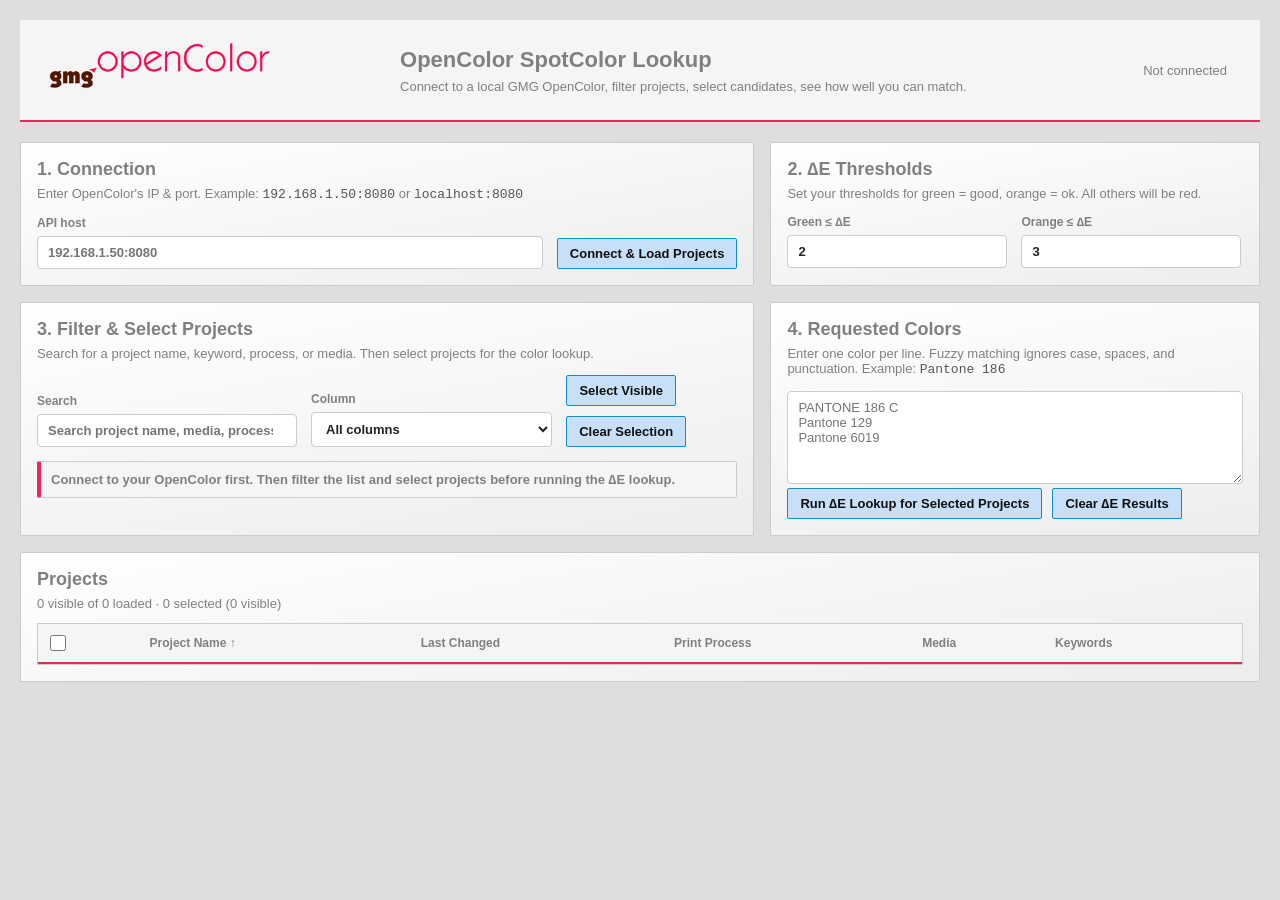
<file: OCspotLookup/index.html>
<!DOCTYPE html>
<html lang="en">
<head>
  <meta charset="UTF-8" />
  <meta name="viewport" content="width=device-width, initial-scale=1.0" />
  <link rel="shortcut icon" href="images/Icon_OpCo.ico">
  <title>OC SpotColor Lookup</title>
  <link rel="stylesheet" href="styles.css" />
</head>
<body>
  <main class="app-shell">
    <header class="app-header">
      <div>
        <img src="images/OcLogo.e9fd8926.png" class="App-logo" alt="logo">
      </div>
      <div>
        <h1>OpenColor SpotColor Lookup</h1>
        <p>Connect to a local GMG OpenColor, filter projects, select candidates, see how well you can match.</p>
      </div>
      <div class="status-pill" id="connectionStatus">Not connected</div>
    </header>

    <div class="two-column-layout">
      <section class="panel connection-panel">
        <div class="panel-title">
          <h2>1. Connection</h2>
          <p>Enter OpenColor's IP & port. Example: <code>192.168.1.50:8080</code> or <code>localhost:8080</code></p>
        </div>

        <div class="connection-row">
          <label>
            API host
            <input id="hostInput" type="text" placeholder="192.168.1.50:8080" autocomplete="off" />
          </label>

          <button id="connectButton" class="primary-button">Connect & Load Projects</button>
        </div>
      </section>


      <section class="panel settings-panel">
        <div class="panel-title">
          <h2>2. ∆E Thresholds</h2>
          <p>Set your thresholds for green = good, orange = ok. All others will be red.</p>
        </div>

        <div class="threshold-row">
          <label>
            Green ≤ ∆E
            <input id="greenThresholdInput" type="number" min="0" step="0.1" value="2" />
          </label>

          <label>
            Orange ≤ ∆E
            <input id="orangeThresholdInput" type="number" min="0" step="0.1" value="3" />
          </label>
        </div>
      </section>
    </div>


    <div class="two-column-layout">
      <section class="panel filter-panel">
        <div class="panel-title">
          <h2>3. Filter & Select Projects</h2>
          <p>Search for a project name, keyword, process, or media. Then select projects for the color lookup.</p>
        </div>

        <div class="filter-grid">
          <label>
            Search
            <input id="globalSearchInput" type="search" placeholder="Search project name, media, process, keywords..." />
          </label>

          <label>
            Column
            <select id="columnFilterSelect">
              <option value="all">All columns</option>
              <option value="projectName">Project Name</option>
              <option value="lastChangedDisplay">Last Changed</option>
              <option value="printProcess">Print Process</option>
              <option value="media">Media</option>
              <option value="keywords">Keywords</option>
            </select>
          </label>

          <div class="selection-actions">
            <button id="selectVisibleButton" class="secondary-button">Select Visible</button>
            <button id="clearSelectionButton" class="secondary-button">Clear Selection</button>
          </div>
        </div>

        <div class="hint-box" id="selectionHint">
          Load projects first. Then filter the list and select projects before running the ∆E lookup.
        </div>
      </section>

      <section class="panel colors-panel">
        <div class="panel-title">
          <h2>4. Requested Colors</h2>
          <p>Enter one color per line. Fuzzy matching ignores case, spaces, and punctuation. Example: <code>Pantone 186</code></p>
        </div>

        <textarea id="colorInput" rows="5" placeholder="PANTONE 186 C&#10;Pantone 129&#10;Pantone 6019"></textarea>

        <div class="lookup-actions">
          <button id="runLookupButton" class="primary-button">Run ∆E Lookup for Selected Projects</button>
          <button id="clearResultsButton" class="secondary-button">Clear ∆E Results</button>
        </div>
      </section>
    </div>

    <section class="panel table-panel">
      <div class="table-toolbar">
        <div>
          <h2>Projects</h2>
          <p id="tableSummary">No projects loaded.</p>
        </div>
        <div id="loadingIndicator" class="loading hidden">Loading…</div>
      </div>

      <div class="table-wrap">
        <table id="projectsTable">
          <thead id="tableHead"></thead>
          <tbody id="tableBody"></tbody>
        </table>
      </div>
    </section>
  </main>

  <script src="app.js?v=20260827"></script>
</body>
</html>
</file>
<file: OCspotLookup/styles.css>
:root {
  --bg: #dedede;
  --panel: #ffffff;
  --header-bg: #f5f5f5;
  --text: #222;
  --muted: gray;
  --border: #ccc;
  --border-light: #dedede;
  --accent: #0d8dd3;
  --accent-hover: #88dffe;
  --accent-hover-bg: #e6f3fa;
  --accent-soft: #c8dff8;
  --brand-red: #f02655;

  --green-bg: #d9f2dc;
  --green-border: #68b36b;
  --orange-bg: #ffe8c8;
  --orange-border: #e7a13b;
  --red-bg: #ffd9df;
  --red-border: #f02655;
}

* {
  box-sizing: border-box;
  text-align: left;
}

body {
  margin: 0;
  padding: 0;
  background: var(--bg);
  color: var(--text);
  font-family: -apple-system, BlinkMacSystemFont, "Segoe UI", Roboto, Oxygen, Ubuntu, Cantarell, "Fira Sans", "Droid Sans", Helvetica Neue, sans-serif;
  -webkit-font-smoothing: antialiased;
  -moz-osx-font-smoothing: grayscale;
}

button {
  text-align: center;
}

:focus {
  outline: none;
}

.app-shell {
  width: min(1500px, calc(100% - 40px));
  margin: 20px auto 40px;
}

.App-logo {
  height: 60px;
}
.app-header {
  min-height: 100px;
  background: var(--header-bg);
  border-bottom: 2px solid var(--brand-red);
  display: flex;
  align-items: center;
  justify-content: space-between;
  gap: 24px;
  padding: 18px 20px;
  margin-bottom: 20px;
}

.app-header h1 {
  margin: 0;
  font-size: 22px;
  color: var(--muted);
  font-weight: 700;
}

.app-header p,
.panel-title p,
.table-toolbar p {
  margin: 6px 0 0;
  color: var(--muted);
  font-size: 13px;
}

.status-pill {
  white-space: nowrap;
  min-width: 150px;
  padding: 8px 12px;
  border-radius: 4px;
  background: transparent;
  border: 1px solid transparent;
  color: var(--muted);
  font-size: 13px;
  text-align: right;
}

.status-pill.connected {
  background: var(--green-bg);
  border-color: var(--green-border);
  color: #1f5f24;
}

.status-pill.error {
  background: var(--red-bg);
  border-color: var(--red-border);
  color: #8b1730;
}

.two-column-layout {
  display: grid;
  grid-template-columns: 1.5fr 1fr;
  gap: 16px;
  align-items: stretch;
}

.panel {
    background: linear-gradient(
    170deg,
    #ffffff 0%,
    #ededed 100%
  );
  border: 1px solid var(--border);
  border-radius: 2px;
  padding: 16px;
  margin-bottom: 16px;
  box-shadow: none;
}

.panel-title {
  margin-bottom: 14px;
}

.panel h2 {
  margin: 0;
  font-size: 18px;
  font-weight: 700;
  color: var(--muted);
}

.connection-row,
.threshold-row,
.filter-grid {
  display: grid;
  gap: 14px;
  align-items: end;
}

.connection-row {
  grid-template-columns: minmax(220px, 1fr) auto;
}

.threshold-row {
  grid-template-columns: repeat(2, minmax(140px, 220px));
}

.filter-grid {
  grid-template-columns: minmax(260px, 1fr) minmax(180px, 260px) auto;
}

label {
  display: grid;
  gap: 6px;
  font-size: 12px;
  font-weight: 700;
  color: var(--muted);
}

input,
select,
textarea {
  width: 100%;
  min-height: 30px;
  border: 1px solid var(--border);
  border-radius: 4px;
  padding: 8px 10px;
  font: inherit;
  font-size: 13px;
  background: #fff;
  color: var(--text);
}

textarea {
  resize: vertical;
}

input:hover,
select:hover,
textarea:hover {
  border-color: var(--accent-hover);
  background: var(--accent-hover-bg);
}

input:focus,
select:focus,
textarea:focus {
  border-color: var(--accent);
  background: #fff;
}

button {
  border: 1px solid var(--accent);
  background-color: var(--accent-soft);
  color: #111;
  min-height: 30px;
  min-width: 110px;
  border-radius: 2px;
  padding: 7px 12px;
  font: inherit;
  font-size: 13px;
  font-weight: 600;
  cursor: pointer;
}

button:hover {
  border-color: var(--accent-hover);
  background-color: var(--accent-hover-bg);
}

button:disabled {
  background-color: transparent;
  border-color: var(--muted);
  color: var(--muted);
  cursor: not-allowed;
}

.secondary-button {
  border-color: var(--accent);
  background-color: var(--accent-soft);
}

.selection-actions,
.lookup-actions {
  display: flex;
  flex-wrap: wrap;
  gap: 10px;
}

.hint-box {
  margin-top: 14px;
  padding: 10px;
  border-radius: 2px;
  background: #f5f5f5;
  border: 1px solid var(--border);
  border-left: 4px solid var(--brand-red);
  color: var(--muted);
  font-size: 13px;
  font-weight: 600;
}

.table-toolbar {
  display: flex;
  justify-content: space-between;
  gap: 20px;
  align-items: center;
  margin-bottom: 12px;
}

.loading {
  padding: 7px 10px;
  border-radius: 2px;
  border: 1px solid var(--accent);
  background: var(--accent-soft);
  color: #111;
  font-size: 13px;
  font-weight: 600;
}

.hidden {
  display: none;
}

.table-wrap {
  overflow: auto;
  border: 1px solid var(--border);
  border-radius: 0;
  max-height: 70vh;
  background: #fff;
}

table {
  width: 100%;
  border-collapse: collapse;
  min-width: 1000px;
}

thead th {
  position: sticky;
  top: 0;
  z-index: 2;
  background: var(--header-bg);
  border-bottom: 2px solid var(--brand-red);
  color: var(--muted);
  text-align: left;
  font-size: 12px;
  font-weight: 700;
  padding: 8px;
  white-space: nowrap;
}

thead th.sortable {
  cursor: pointer;
}

thead th.sortable:hover {
  background: var(--accent-hover-bg);
  color: var(--accent);
}

tbody td {
  border-bottom: 1px solid var(--border-light);
  padding: 8px;
  vertical-align: top;
  font-size: 13px;
}

tbody tr {
  border-left: 1px solid var(--border-light);
  border-right: 1px solid var(--border-light);
}

tbody tr:nth-child(even) {
  background: #f5f5f5;
}

tbody tr:hover {
  outline: 1px solid var(--accent-hover);
  background: var(--accent-hover-bg);
}

tbody tr.row-green {
  background: var(--green-bg);
}

tbody tr.row-orange {
  background: var(--orange-bg);
}

tbody tr.row-red {
  background: var(--red-bg);
}

tbody tr.row-green:hover,
tbody tr.row-orange:hover,
tbody tr.row-red:hover {
  outline: 1px solid var(--accent-hover);
}

.project-name-cell {
  font-weight: 700;
  color: #111;
}

.muted {
  color: var(--muted);
}

.keyword-cell {
  max-width: 340px;
  white-space: pre-wrap;
  color: #555;
}

.de-cell {
  min-width: 150px;
  font-weight: 700;
}

.de-badge {
  display: inline-flex;
  align-items: center;
  gap: 7px;
  padding: 5px 8px;
  border-radius: 2px;
  border: 1px solid var(--border);
  background: #fff;
}

.de-badge.green {
  border-color: var(--green-border);
  background: #f4fff5;
}

.de-badge.orange {
  border-color: var(--orange-border);
  background: #fff8eb;
}

.de-badge.red,
.de-badge.missing {
  border-color: var(--red-border);
  background: #fff4f6;
}

.separation-strip {
  display: flex;
  flex-wrap: wrap;
  gap: 5px;
  margin-top: 6px;
}

.separation-item {
  display: flex;
  flex-direction: column;
  align-items: center;
  gap: 2px;
  min-width: 28px;
}

.separation-square {
  width: 18px;
  height: 18px;
  border: 1px solid #777;
  display: block;
}

.separation-value {
  font-size: 10px;
  color: #555;
  line-height: 1;
  text-align: center;
}


.small-note {
  display: block;
  color: var(--muted);
  font-size: 11px;
  margin-top: 4px;
  font-weight: 400;
}

input[type="checkbox"] {
  width: 16px;
  height: 16px;
  min-height: 0;
  accent-color: var(--accent);
}

code {
  font-family: source-code-pro, Menlo, Monaco, Consolas, "Courier New", monospace;
  color: #555;
}

@media (max-width: 980px) {
  .app-header,
  .table-toolbar {
    flex-direction: column;
    align-items: stretch;
  }

  .connection-row,
  .filter-grid {
    grid-template-columns: 1fr;
  }

  .threshold-row {
    grid-template-columns: 1fr 1fr;
  }
}
</file>
